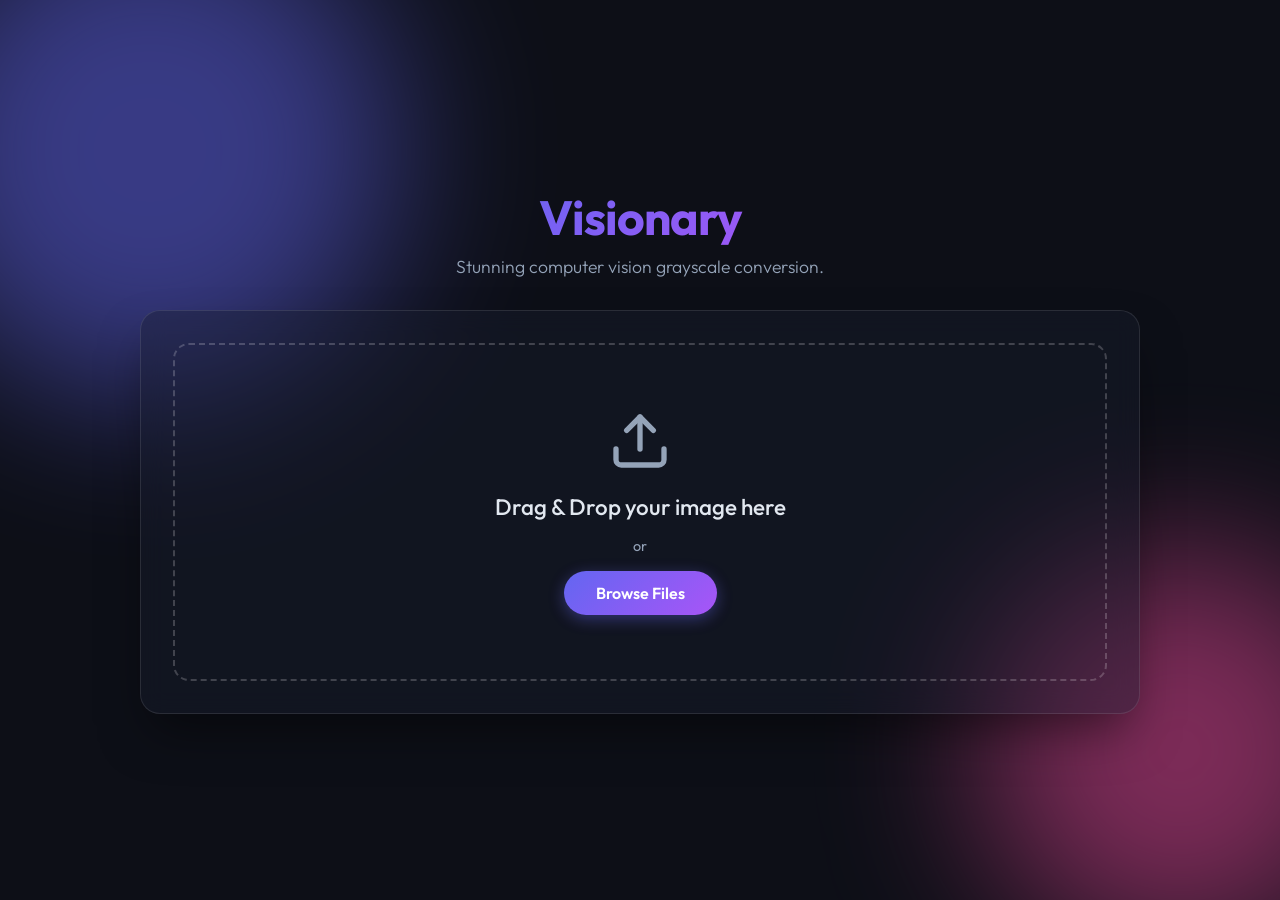
<file: computer-vision-projects-master/index.html>
<!DOCTYPE html>
<html lang="en">
<head>
    <meta charset="UTF-8">
    <meta name="viewport" content="width=device-width, initial-scale=1.0">
    <title>Visionary | Image to Grayscale Converter</title>
    <!-- Google Fonts for modern typography -->
    <link rel="preconnect" href="https://fonts.googleapis.com">
    <link rel="preconnect" href="https://fonts.gstatic.com" crossorigin>
    <link href="https://fonts.googleapis.com/css2?family=Outfit:wght@300;400;500;600;700&display=swap" rel="stylesheet">
    <link rel="stylesheet" href="style.css">
</head>
<body>
    
    <div class="background-elements">
        <div class="glow-orb orb-1"></div>
        <div class="glow-orb orb-2"></div>
    </div>

    <main class="app-container">
        <header class="header">
            <h1>Visionary</h1>
            <p>Stunning computer vision grayscale conversion.</p>
        </header>

        <section class="converter-panel">
            
            <!-- Upload Area -->
            <div class="upload-zone" id="uploadZone">
                <input type="file" id="fileInput" accept="image/*" hidden>
                <div class="upload-content">
                    <svg class="upload-icon" xmlns="http://www.w3.org/2000/svg" viewBox="0 0 24 24" fill="none" stroke="currentColor" stroke-width="2" stroke-linecap="round" stroke-linejoin="round">
                        <path d="M21 15v4a2 2 0 0 1-2 2H5a2 2 0 0 1-2-2v-4"></path>
                        <polyline points="17 8 12 3 7 8"></polyline>
                        <line x1="12" y1="3" x2="12" y2="15"></line>
                    </svg>
                    <h2>Drag & Drop your image here</h2>
                    <p>or</p>
                    <button class="btn btn-primary" id="browseBtn">Browse Files</button>
                </div>
            </div>

            <!-- Previews Area -->
            <div class="preview-zone" id="previewZone" style="display: none;">
                <div class="image-comparison">
                    <div class="image-box">
                        <h3 class="image-title">Original</h3>
                        <div class="canvas-container">
                            <canvas id="originalCanvas"></canvas>
                        </div>
                    </div>
                    
                    <div class="conversion-arrow">
                        <svg xmlns="http://www.w3.org/2000/svg" width="24" height="24" viewBox="0 0 24 24" fill="none" stroke="currentColor" stroke-width="2" stroke-linecap="round" stroke-linejoin="round"><line x1="5" y1="12" x2="19" y2="12"></line><polyline points="12 5 19 12 12 19"></polyline></svg>
                    </div>

                    <div class="image-box">
                        <h3 class="image-title">Grayscale</h3>
                        <div class="canvas-container">
                            <canvas id="grayscaleCanvas"></canvas>
                        </div>
                    </div>
                </div>

                <div class="controls">
                    <button class="btn btn-secondary" id="resetBtn">Convert Another</button>
                    <button class="btn btn-primary" id="downloadBtn">Download Grayscale</button>
                </div>
            </div>
            
        </section>
    </main>

    <script src="script.js"></script>
</body>
</html>
</file>
<file: computer-vision-projects-master/style.css>
:root {
    --bg-color: #0d0f17;
    --panel-bg: rgba(26, 30, 48, 0.4);
    --border-color: rgba(255, 255, 255, 0.1);
    --text-primary: #e2e8f0;
    --text-secondary: #94a3b8;
    --primary-gradient: linear-gradient(135deg, #6366f1 0%, #a855f7 100%);
    --primary-shadow: rgba(99, 102, 241, 0.4);
    --drop-active: rgba(99, 102, 241, 0.2);
    --orb-1: #6366f1;
    --orb-2: #ec4899;
}

* {
    box-sizing: border-box;
    margin: 0;
    padding: 0;
}

body {
    font-family: 'Outfit', sans-serif;
    background-color: var(--bg-color);
    color: var(--text-primary);
    min-height: 100vh;
    display: flex;
    justify-content: center;
    align-items: center;
    overflow-x: hidden;
    position: relative;
}

/* Dynamic Animated Background Elements */
.background-elements {
    position: absolute;
    width: 100%;
    height: 100%;
    overflow: hidden;
    z-index: -1;
}

.glow-orb {
    position: absolute;
    border-radius: 50%;
    filter: blur(80px);
    opacity: 0.5;
    animation: float 20s infinite ease-in-out alternate;
}

.orb-1 {
    width: 500px;
    height: 500px;
    background: var(--orb-1);
    top: -100px;
    left: -100px;
}

.orb-2 {
    width: 400px;
    height: 400px;
    background: var(--orb-2);
    bottom: -50px;
    right: -100px;
    animation-delay: -5s;
}

@keyframes float {
    0% { transform: translate(0, 0) scale(1); }
    100% { transform: translate(100px, 50px) scale(1.1); }
}

/* Layout Containers & Glassmorphism Panel */
.app-container {
    width: 90%;
    max-width: 1000px;
    position: relative;
    z-index: 10;
    display: flex;
    flex-direction: column;
    align-items: center;
    gap: 2rem;
    padding: 2rem 0;
}

.header {
    text-align: center;
    animation: fadeInDown 1s ease;
}

.header h1 {
    font-size: 3rem;
    font-weight: 700;
    background: var(--primary-gradient);
    -webkit-background-clip: text;
    background-clip: text;
    color: transparent;
    letter-spacing: -1px;
    margin-bottom: 0.5rem;
}

.header p {
    color: var(--text-secondary);
    font-size: 1.1rem;
    font-weight: 300;
}

.converter-panel {
    width: 100%;
    padding: 2rem;
    background: var(--panel-bg);
    backdrop-filter: blur(12px);
    -webkit-backdrop-filter: blur(12px);
    border: 1px solid var(--border-color);
    border-radius: 20px;
    box-shadow: 0 25px 50px -12px rgba(0, 0, 0, 0.5);
    animation: fadeInUp 1s ease;
}

/* File Upload Zone */
.upload-zone {
    border: 2px dashed rgba(255, 255, 255, 0.2);
    border-radius: 16px;
    padding: 4rem 2rem;
    text-align: center;
    cursor: pointer;
    transition: all 0.3s cubic-bezier(0.4, 0, 0.2, 1);
    display: flex;
    flex-direction: column;
    align-items: center;
    justify-content: center;
}

.upload-zone:hover {
    border-color: rgba(99, 102, 241, 0.6);
    background: rgba(99, 102, 241, 0.05);
}

.upload-zone.dragover {
    border-color: #a855f7;
    background: var(--drop-active);
    transform: scale(1.02);
}

.upload-icon {
    width: 64px;
    height: 64px;
    color: var(--text-secondary);
    margin-bottom: 1rem;
    transition: color 0.3s ease;
}

.upload-zone:hover .upload-icon {
    color: #6366f1;
}

.upload-content h2 {
    font-size: 1.4rem;
    font-weight: 500;
    margin-bottom: 0.5rem;
}

.upload-content p {
    color: var(--text-secondary);
    margin: 1rem 0;
    font-size: 0.9rem;
}

/* Previews Area */
.preview-zone {
    display: flex;
    flex-direction: column;
    gap: 2rem;
    animation: fadeIn 0.5s ease;
}

.image-comparison {
    display: flex;
    flex-wrap: wrap;
    align-items: center;
    justify-content: center;
    gap: 2rem;
}

.image-box {
    flex: 1;
    min-width: 300px;
    display: flex;
    flex-direction: column;
    gap: 1rem;
    align-items: center;
}

.image-title {
    font-size: 1.2rem;
    font-weight: 500;
    color: var(--text-primary);
}

.canvas-container {
    width: 100%;
    background: rgba(0,0,0,0.2);
    border-radius: 12px;
    border: 1px solid var(--border-color);
    padding: 0.5rem;
    display: flex;
    justify-content: center;
    box-shadow: inset 0 2px 4px rgba(0,0,0,0.3);
}

canvas {
    max-width: 100%;
    height: auto;
    border-radius: 8px;
    display: block;
}

.conversion-arrow {
    display: flex;
    align-items: center;
    justify-content: center;
    width: 48px;
    height: 48px;
    border-radius: 50%;
    background: var(--primary-gradient);
    color: white;
    box-shadow: 0 4px 15px var(--primary-shadow);
    flex-shrink: 0;
}

.conversion-arrow svg {
    width: 20px;
}

/* Controls & Buttons */
.controls {
    display: flex;
    justify-content: center;
    gap: 1.5rem;
    margin-top: 1rem;
    padding-top: 1.5rem;
    border-top: 1px solid var(--border-color);
}

.btn {
    border: none;
    outline: none;
    font-family: inherit;
    font-size: 1rem;
    font-weight: 600;
    padding: 0.75rem 2rem;
    border-radius: 30px;
    cursor: pointer;
    transition: all 0.3s ease;
}

.btn-primary {
    background: var(--primary-gradient);
    color: white;
    box-shadow: 0 4px 15px var(--primary-shadow);
}

.btn-primary:hover {
    transform: translateY(-2px);
    box-shadow: 0 6px 20px rgba(99, 102, 241, 0.6);
}

.btn-secondary {
    background: transparent;
    color: var(--text-primary);
    border: 1px solid rgba(255, 255, 255, 0.3);
}

.btn-secondary:hover {
    background: rgba(255, 255, 255, 0.05);
    border-color: rgba(255, 255, 255, 0.5);
}

/* Animations */
@keyframes fadeInDown {
    from { opacity: 0; transform: translateY(-20px); }
    to { opacity: 1; transform: translateY(0); }
}

@keyframes fadeInUp {
    from { opacity: 0; transform: translateY(20px); }
    to { opacity: 1; transform: translateY(0); }
}

@keyframes fadeIn {
    from { opacity: 0; }
    to { opacity: 1; }
}

/* Responsive adjustments */
@media (max-width: 768px) {
    .image-comparison {
        flex-direction: column;
    }
    .conversion-arrow {
        transform: rotate(90deg);
    }
    .header h1 {
        font-size: 2.2rem;
    }
    .controls {
        flex-direction: column;
        width: 100%;
    }
    .btn {
        width: 100%;
    }
}
</file>
